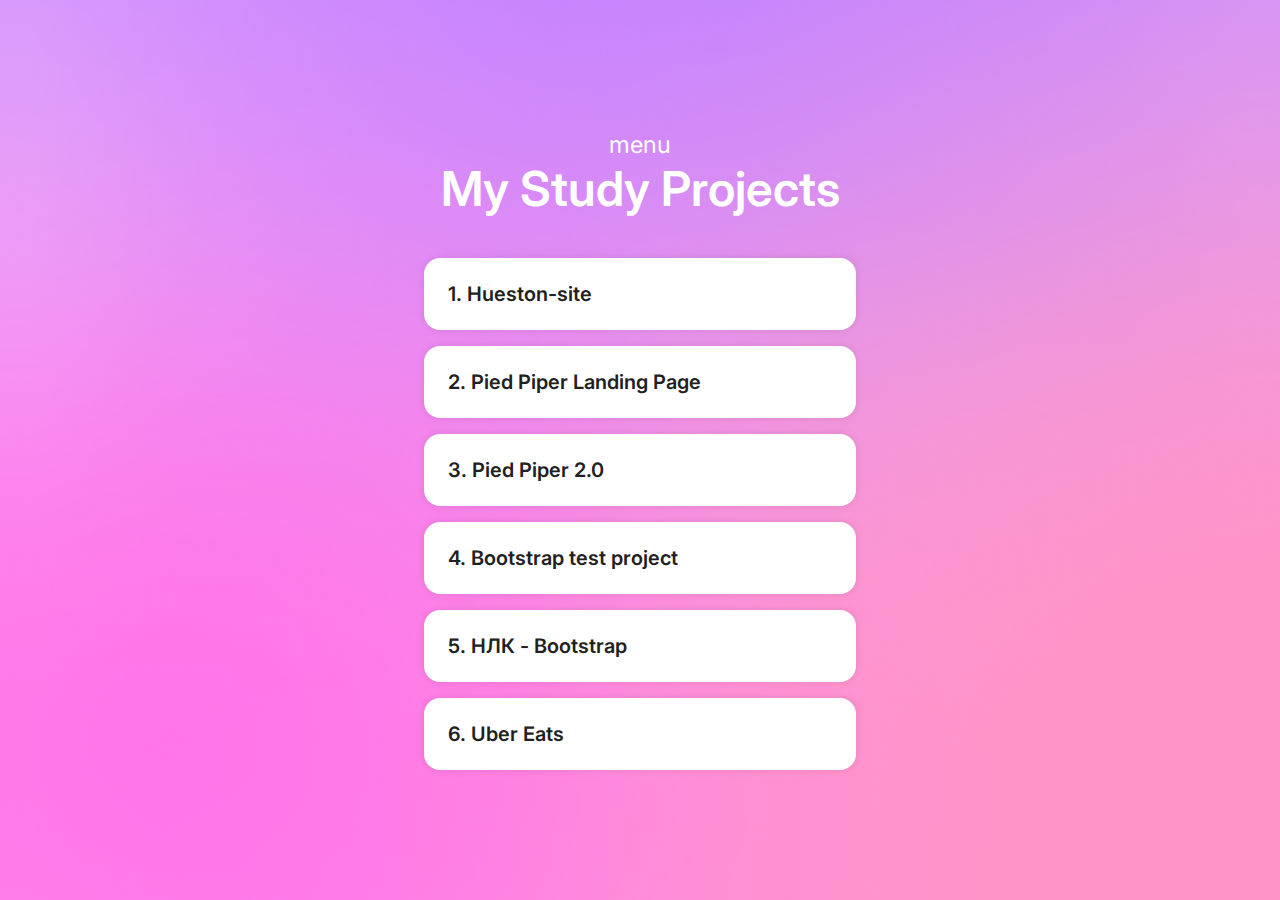
<file: My Study Projects Menu/index.html>
<!DOCTYPE html>
<html lang="en">
  <head>
    <meta charset="UTF-8" />
    <meta http-equiv="X-UA-Compatible" content="IE=edge" />
    <meta name="viewport" content="width=device-width, initial-scale=1.0" />
    <link rel="stylesheet" href="css/style.css"/>
    <link rel="stylesheet" href="css/media.css">
    <title>My Study Projects Menu</title>
  </head>
  <body>
    <header>
      <h2>menu</h2>
      <h1>My Study Projects</h1>
    </header>
    <div class="projects">
      <a href="/Hueston-site/хьюстон.html" class="btn">
        <h3>1. Hueston-site</h3>
      </a>
      <a href="PPLP/index.html" class="btn">
        <h3>2. Pied Piper Landing Page</h3>
      </a>
      <a href="PP 2.0/index.html" class="btn">
        <h3>3. Pied Piper 2.0</h3>
      </a>
      <a href="/Bootstrap-Test/index.html" class="btn">
        <h3>4. Bootstrap test project</h3>
      </a>
      <a href="/НЛК - Bootstrap/index.html" class="btn">
        <h3>5. НЛК - Bootstrap</h3>
      </a>
      <a href="Uber Eats/index.html" class="btn">
        <h3>6. Uber Eats</h3>
      </a>
    </div>
  </body>
</html>
</file>
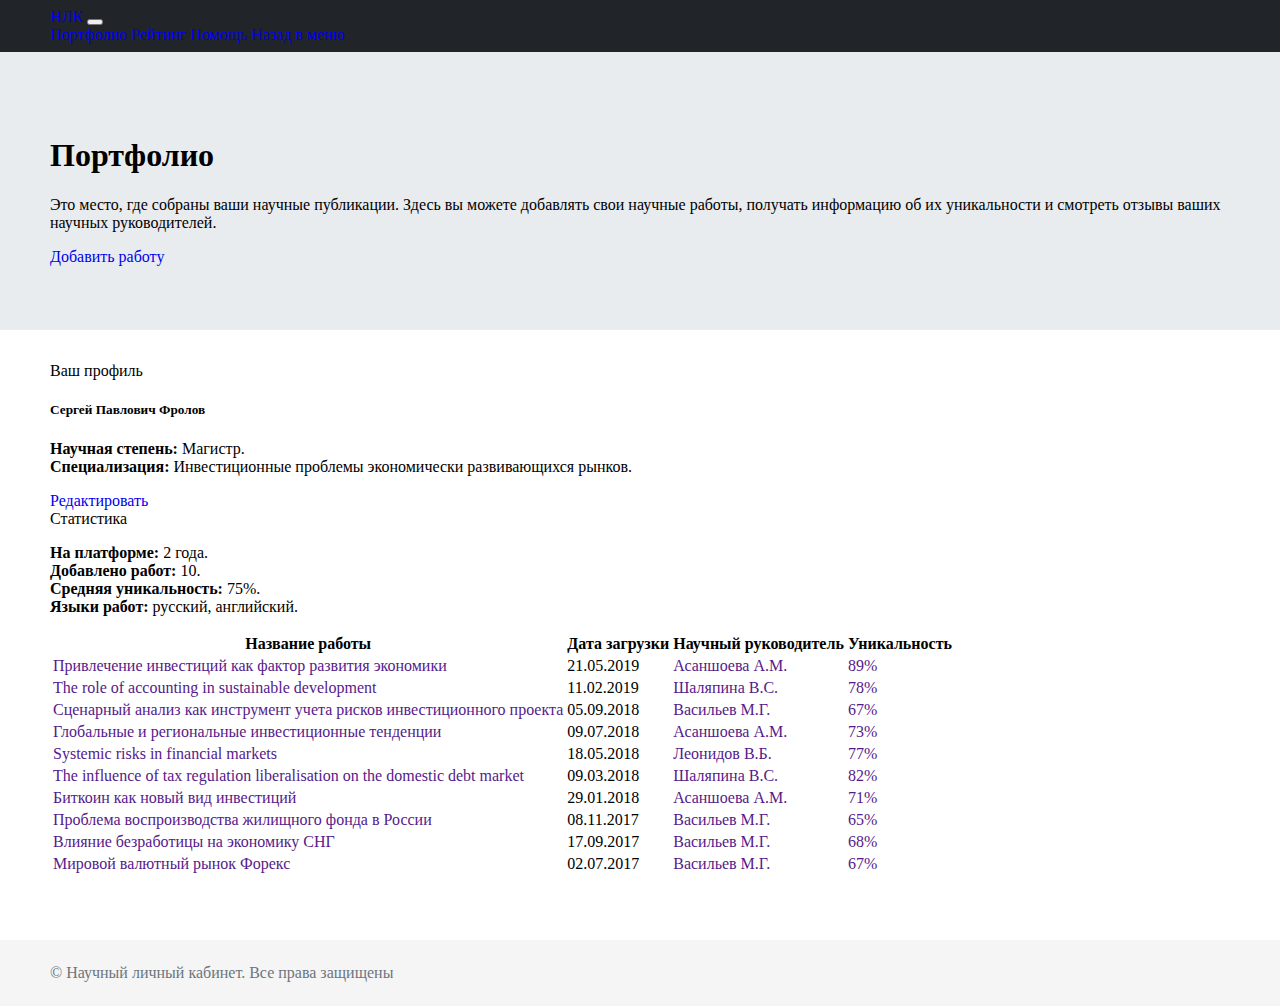
<file: My Study Projects Menu/НЛК - Bootstrap/index.html>
<!DOCTYPE html>
<html lang="ru">
  <head>
    <meta charset="UTF-8" />
    <meta http-equiv="X-UA-Compatible" content="IE=edge" />
    <meta name="viewport" content="width=device-width, initial-scale=1.0" />
    <link rel="stylesheet" href="media.css"/>
    <link
      href="https://cdn.jsdelivr.net/npm/bootstrap@5.2.0-beta1/dist/css/bootstrap.min.css"
      rel="stylesheet"
      integrity="sha384-0evHe/X+R7YkIZDRvuzKMRqM+OrBnVFBL6DOitfPri4tjfHxaWutUpFmBp4vmVor"
      crossorigin="anonymous"
    />
    <script
      src="https://code.jquery.com/jquery-3.3.1.slim.min.js"
      integrity="sha384-q8i/X+965DzO0rT7abK41JStQIAqVgRVzpbzo5smXKp4YfRvH+8abtTE1Pi6jizo"
      crossorigin="anonymous"
    ></script>
    <script
      src="https://cdnjs.cloudflare.com/ajax/libs/popper.js/1.14.7/umd/popper.min.js"
      integrity="sha384-UO2eT0CpHqdSJQ6hJty5KVphtPhzWj9WO1clHTMGa3JDZwrnQq4sF86dIHNDz0W1"
      crossorigin="anonymous"
    ></script>
    <script
      src="https://stackpath.bootstrapcdn.com/bootstrap/4.3.1/js/bootstrap.min.js"
      integrity="sha384-JjSmVgyd0p3pXB1rRibZUAYoIIy6OrQ6VrjIEaFf/nJGzIxFDsf4x0xIM+B07jRM"
      crossorigin="anonymous"
    ></script>
    <title>НКЛ - Bootstrap</title>
  </head>
  <body style="margin: 0px;">
    <header>
      <nav
      class="navbar navbar-expand-md navbar-dark bg-dark"
      id="navbar"
      >
      <a class="navbar-brand" href="#">НЛК</a>
      <button
        class="navbar-toggler"
        type="button"
        data-toggle="collapse"
        data-target="#navbarNavAltMarkup"
        aria-controls="navbarNavAltMarkup"
        aria-expanded="false"
        aria-label="Toggle navigation"
        >
        <span class="navbar-toggler-icon"></span>
      </button>
      <div class="collapse navbar-collapse" id="navbarNavAltMarkup">
        <div class="navbar-nav">
          <a class="nav-item nav-link active" href="#">Портфолио</a>
          <a class="nav-item nav-link" href="#">Рейтинг</a>
          <a class="nav-item nav-link" href="#">Помощь</a>
          <a class="nav-item nav-link" href="/index.html">Назад в меню</a>
        </div>
      </div>
      </nav>
    </header>

    <div class="block1">
        <div class="jumbotron">
          <h1 class="display-4">Портфолио</h1>
          <p class="lead col-md-11 col-lg-7">
            Это место, где собраны ваши научные публикации. Здесь вы можете
            добавлять свои научные работы, получать информацию об их
            уникальности и смотреть отзывы ваших научных руководителей.
          </p>
          <a class="btn btn-primary btn-lg" href="#" role="button">Добавить работу</a>
        </div>
    </div>

    <div class="block2">
      <div class="row mb-2">
          <div class="col-lg-5 col-md-7 col-xs-6">
            <article class="card lg-5 mb-4">
              <div class="card-header">Ваш профиль</div>
              <div class="card-body">
                <h5 class="card-title">Сергей Павлович Фролов</h5>
                <p class="card-text">
                  <b>Научная степень:</b> Магистр. <br />
                  <b>Специализация:</b> Инвестиционные проблемы экономически
                  развивающихся рынков.
                </p>
                <a href="#" class="btn btn-primary">Редактировать</a>
              </div>
            </article>
          </div>

          <div class="col-lg-4 col-md-5 col-xs-6">
            <article class="card lg-4 mb-4">
              <div class="card-header">Статистика</div>
              <div class="card-body">
                <p class="card-text">
                  <b>На платформе:</b> 2 года.<br />
                  <b>Добавлено работ:</b> 10.<br />
                  <b>Средняя уникальность:</b> 75%.<br />
                  <b>Языки работ:</b> русский, английский.
                </p>
              </div>
            </article>
          </div>
      </div>
      <div class="table-responsive-sm mb-5" style="margin-bottom: 0px !important;">
          <table class="table table-bordered" style="margin-bottom: 0px;">
            <thead>
              <tr>
                <th class="col-work-name" scope="col">Название работы</th>
                <th class="col-time-download" scope="col">Дата загрузки</th>
                <th scope="col">Научный руководитель</th>
                <th scope="col">Уникальность</th>
              </tr>
            </thead>
            <tbody>
              <tr>
                <td>
                  <a class="links" href=""
                    >Привлечение инвестиций как фактор развития экономики</a
                  >
                </td>
                <td>21.05.2019</td>
                <td><a class="links" href="">Асаншоева А.М.</a></td>
                <td><a class="links" href="">89%</a></td>
              </tr>
              <tr>
                <td>
                  <a class="links" href=""
                    >The role of accounting in sustainable development</a
                  >
                </td>
                <td>11.02.2019</td>
                <td><a class="links" href="">Шаляпина В.С.</a></td>
                <td><a class="links" href="">78%</a></td>
              </tr>
              <tr>
                <td>
                  <a class="links" href=""
                    >Сценарный анализ как инструмент учета рисков
                    инвестиционного проекта</a
                  >
                </td>
                <td>05.09.2018</td>
                <td><a class="links" href="">Васильев М.Г.</a></td>
                <td><a class="links" href="">67%</a></td>
              </tr>
              <tr>
                <td>
                  <a class="links" href=""
                    >Глобальные и региональные инвестиционные тенденции</a
                  >
                </td>
                <td>09.07.2018</td>
                <td><a class="links" href="">Асаншоева А.М.</a></td>
                <td><a class="links" href="">73%</a></td>
              </tr>
              <tr>
                <td>
                  <a class="links" href=""
                    >Systemic risks in financial markets</a
                  >
                </td>
                <td>18.05.2018</td>
                <td><a class="links" href="">Леонидов В.Б.</a></td>
                <td><a class="links" href="">77%</a></td>
              </tr>
              <tr>
                <td>
                  <a class="links" href=""
                    >The influence of tax regulation liberalisation on the
                    domestic debt market</a
                  >
                </td>
                <td>09.03.2018</td>
                <td><a class="links" href="">Шаляпина В.С.</a></td>
                <td><a class="links" href="">82%</a></td>
              </tr>
              <tr>
                <td>
                  <a class="links" href="">Биткоин как новый вид инвестиций</a>
                </td>
                <td>29.01.2018</td>
                <td><a class="links" href="">Асаншоева А.М.</a></td>
                <td><a class="links" href="">71%</a></td>
              </tr>
              <tr>
                <td>
                  <a class="links" href=""
                    >Проблема воспроизводства жилищного фонда в России</a
                  >
                </td>
                <td>08.11.2017</td>
                <td><a class="links" href="">Васильев М.Г.</a></td>
                <td><a class="links" href="">65%</a></td>
              </tr>
              <tr>
                <td>
                  <a class="links" href=""
                    >Влияние безработицы на экономику СНГ</a
                  >
                </td>
                <td>17.09.2017</td>
                <td><a class="links" href="">Васильев М.Г.</a></td>
                <td><a class="links" href="">68%</a></td>
              </tr>
              <tr>
                <td>
                  <a class="links" href="">Мировой валютный рынок Форекс</a>
                </td>
                <td>02.07.2017</td>
                <td><a class="links" href="">Васильев М.Г.</a></td>
                <td><a class="links" href="">67%</a></td>
              </tr>
            </tbody>
          </table>
      </div>
    </div>

    <footer>
      <p>© Научный личный кабинет. Все права защищены</p>
    </footer>
  </body>
</html>
</file>
<file: My Study Projects Menu/css/style.css>
@import url('https://fonts.googleapis.com/css2?family=Inter:wght@400;600&family=Roboto:ital,wght@0,400;0,500;0,700;1,400;1,500&display=swap');

body {
    margin: auto;
    font-family: Inter, sans-serif;
    background-image: url("img/bg.png");
    width: 100vw;
    height: 100vh;
    display: flex;
    justify-content: center;
    align-items: center;
    flex-direction: column;
    gap: 8px;
    background-size: cover;
    background-position: center;
}

h1 {
    font-weight: 600;
    font-size: 36px;
    color: white;
    margin-top: 0px;
}

h2 {
    font-weight: 400;
    font-size: 20px;
    color: white;
    margin-top: 32px;
    margin-bottom: 0px;
}

h3 {
    font-weight: 600;
    font-size: 18px;
    color: #212121;
    margin-top: 0px;
    margin-bottom: 0px;
}

header {
    display: flex;
    flex-direction: column;
    align-items: center;
}

.projects {
    display: flex;
    flex-direction: column;
    gap: 16px;
    margin-bottom: 32px;
}

.btn-disabled {
    border: solid 4px rgba(255, 255, 255, 0.8);
    padding: 16px;
    width: 320px;
    border-radius: 12px;
    cursor: default;
}

.btn-disabled h3 {
    color: rgba(255, 255, 255, 0.8);
}

.btn {
    background: white;
    padding: 20px;
    width: 320px;
    border-radius: 12px;
    box-shadow: 0px 0px 8px rgba(0, 0, 0, 0.10);
    cursor: pointer;
    transition: all 0.2s ease-in-out;
}

.btn:hover {
    transform: scale(98%);
    background: rgba(255, 255, 255, 0.8);
}

.btn:active {
    background: rgba(255, 255, 255, 0.4);
}

a {
    text-decoration: none;
}
</file>
<file: My Study Projects Menu/css/media.css>
@media (min-width: 575.98px) {
    h1 {
        font-size: 36px;
    }
    
    h2 {
        font-size: 20px;
    }
    
    h3 {
        font-size: 18px;
    }

    body {
        width: 100vw;
        height: 100vh;
        background-size:auto;
    }

    .btn-disabled {
        border-radius: 12px;
        padding: 8px;
        width: 320px;
    }
    
    .btn {
        border-radius: 12px;
        padding: 12px;
        width: 320px;
    }
}

@media (min-width: 767.98px) {
    h1 {
        font-size: 36px;
    }
    
    h2 {
        font-size: 20px;
    }
    
    h3 {
        font-size: 18px;
    }

    body {
        width: 100vw;
        height: 100%;
        background-size:auto;
    }

    .btn-disabled {
        padding: 16px;
        width: 320px;
    }
    
    .btn {
        padding: 20px;
        width: 320px;
    }
}

@media (min-width: 991.98px) {
    h1 {
        font-size: 48px;
    }
    
    h2 {
        font-size: 24px;
    }
    
    h3 {
        font-size: 20px;
    }

    body {
        width: 100vw;
        height: 100vh;
        background-size: cover;
    }

    .btn-disabled {
        border-radius: 16px;
        padding: 20px;
        width: 384px;
    }
    
    .btn {
        border-radius: 16px;
        padding: 24px;
        width: 384px;
    }
}

@media (min-width: 1199.98px) {
    h1 {
        font-size: 48px;
    }
    
    h2 {
        font-size: 24px;
    }
    
    h3 {
        font-size: 20px;
    }

    body {
        width: 100vw;
        height: 100vh;
        background-size: cover;
    }

    .btn-disabled {
        border-radius: 16px;
        padding: 20px;
        width: 384px;
    }
    
    .btn {
        border-radius: 16px;
        padding: 24px;
        width: 384px;
    }
}
</file>
<file: My Study Projects Menu/НЛК - Bootstrap/media.css>
header {
    padding: 8px 16px;
    background: rgb(33, 37, 41);
}
.block1 {
    background: #e9ecef;
    padding: 48px 16px;
}
.block2 {
    padding: 32px 16px 64px;
}
footer {
    background: #F5F5F5;
    padding: 24px 16px;
}
footer p {
    color: #6C757D;
    margin: 0px;
}
a {
    text-decoration: none !important;
}

@media (min-width: 575.98px) {
    header {
        padding: 8px calc(50% - 270px);
    }
    .block1 {
        padding: 48px calc(50% - 270px);
    }
    .block2 {
        padding: 32px calc(50% - 270px) 64px;
    }
    footer {
        padding: 24px calc(50% - 270px);
    }
}

@media (min-width: 767.98px) {
    header {
        padding: 8px calc(50% - 360px);
    }
    .block1 {
        padding: 64px calc(50% - 360px);
    }
    .block2 {
        padding: 32px calc(50% - 360px) 64px;
    }
    footer {
        padding: 24px calc(50% - 360px);
    }
}

@media (min-width: 991.98px) {
    header {
        padding: 8px calc(50% - 480px);
    }
    .block1 {
        padding: 64px calc(50% - 480px);
    }
    .block2 {
        padding: 32px calc(50% - 480px) 64px;
    }
    footer {
        padding: 24px calc(50% - 480px);
    }
}

@media (min-width: 1199.98px) {
    header {
        padding: 8px calc(50% - 590px);
    }
    .block1 {
        padding: 64px calc(50% - 590px);
    }
    .block2 {
        padding: 32px calc(50% - 590px) 64px;
    }
    footer {
        padding: 24px calc(50% - 590px);
    }
}
</file>
